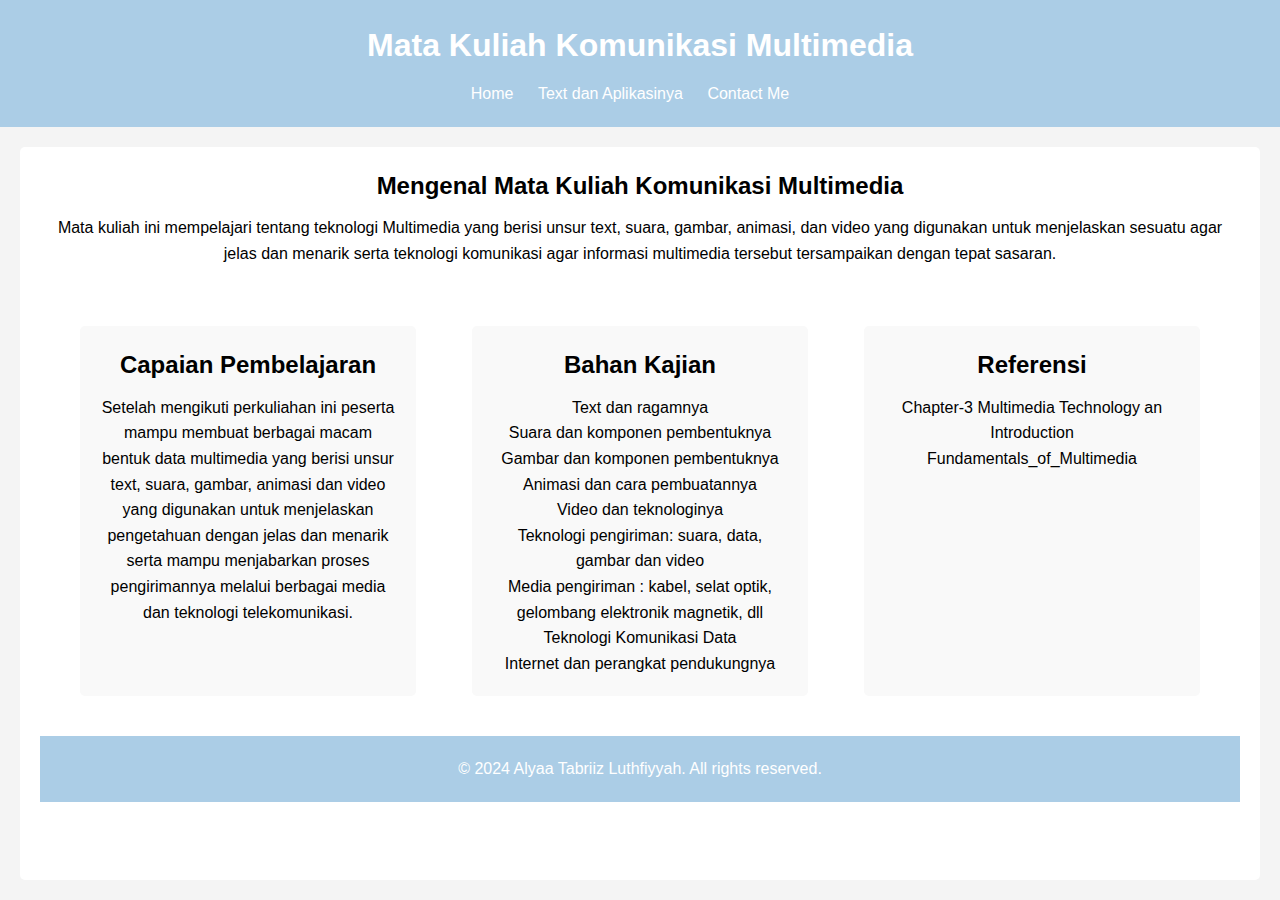
<file: index.html>
<!DOCTYPE html>
<html lang="en">
<head>
    <meta charset="UTF-8">
    <meta name="viewport" content="width=device-width, initial-scale=1.0">
    <title>Home</title>
    <link rel="stylesheet" href="styles.css">
</head>
<body>

<header>
    <h1>Mata Kuliah Komunikasi Multimedia</h1>
    <nav>
        <ul>
            <li><a href="#about">Home</a></li>
            <li><a href="text.html">Text dan Aplikasinya</a></li>
            <li><a href="contact.html">Contact Me</a></li>
        </ul>
    </nav>
</header>

<section id="about">
    <h2>Mengenal Mata Kuliah Komunikasi Multimedia</h2>
    <p>Mata kuliah ini mempelajari tentang teknologi Multimedia yang berisi unsur text, suara, gambar, animasi, dan video yang digunakan untuk menjelaskan sesuatu agar jelas dan menarik serta teknologi komunikasi agar informasi multimedia tersebut tersampaikan dengan tepat sasaran.
    </p>
    </div>
    <section class="featured">
        <div class="featured-item">
            <h2>Capaian Pembelajaran</h2>
            <p>
                Setelah mengikuti perkuliahan ini peserta mampu membuat berbagai macam bentuk data multimedia yang berisi unsur text, suara, gambar, animasi dan video yang digunakan untuk menjelaskan pengetahuan dengan jelas dan menarik serta mampu menjabarkan proses pengirimannya melalui berbagai media dan teknologi telekomunikasi. 
            </p>
        </div>
        <div class="featured-item">
            <h2>Bahan Kajian</h2>
            <p>Text dan ragamnya </p>
            <p>Suara dan komponen pembentuknya</p>
            <p>Gambar dan komponen pembentuknya</p>
            <p>Animasi dan cara pembuatannya</p>
            <p>Video dan teknologinya</p>
            <p>Teknologi pengiriman: suara, data, gambar dan video</p>
            <p>Media pengiriman : kabel, selat optik, gelombang elektronik magnetik, dll</p>
            <p>Teknologi Komunikasi Data</p>
            <p>Internet dan perangkat pendukungnya</p>
        </div>
        <div class="featured-item">
            <h2>Referensi</h2>
            <a href="https://www.academia.edu/28499586/CHAPTER_-3_MULTIMEDIA_TECHNOLOGY_AN_INTRODUCTION" class="a-navbar">Chapter-3 Multimedia Technology an Introduction</a>
            <a href="https://users.dimi.uniud.it/~antonio.dangelo/MMS/materials/Fundamentals_of_Multimedia.pdf" class="a-navbar">Fundamentals_of_Multimedia</a>
        </div>
    </section>
<footer>
    <p>&copy; 2024 Alyaa Tabriiz Luthfiyyah. All rights reserved.</p>
</footer>

</body>
</html>
</file>
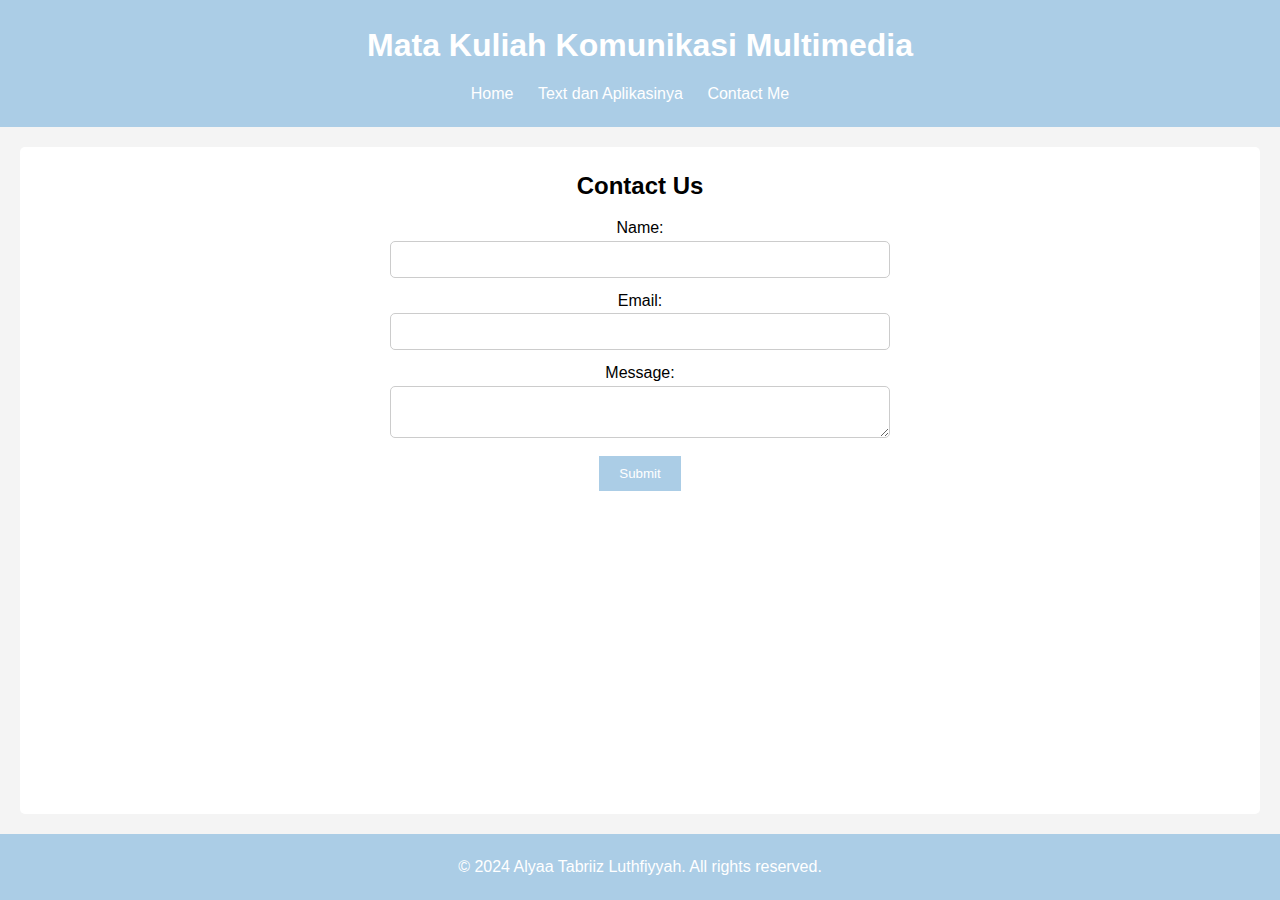
<file: contact.html>
<!DOCTYPE html>
<html lang="en">
<head>
    <meta charset="UTF-8">
    <meta name="viewport" content="width=device-width, initial-scale=1.0">
    <title>Contact Me</title>
    <link rel="stylesheet" href="styles.css">
</head>
<body>

<header>
    <h1>Mata Kuliah Komunikasi Multimedia</h1>
    <nav>
        <ul>
            <li><a href="index.html">Home</a></li>
            <li><a href="text.html">Text dan Aplikasinya</a></li>
            <li><a href="contact.html">Contact Me</a></li>
        </ul>
    </nav>
</header>

</section>
<section id="contact">
    <h2>Contact Us</h2>
    <form action="prosess.php" method="post">
        <label for="name">Name:</label><br>
        <input type="text" id="name" name="name"><br>
        <label for="email">Email:</label><br>
        <input type="email" id="email" name="email"><br>
        <label for="message">Message:</label><br>
        <textarea id="message" name="message"></textarea><br>
        <input type="submit" value="Submit">
    </form>
</section>
</section>

</section>
<footer>
    <p>&copy; 2024 Alyaa Tabriiz Luthfiyyah. All rights reserved.</p>
</footer>

</body>
</html>
</file>
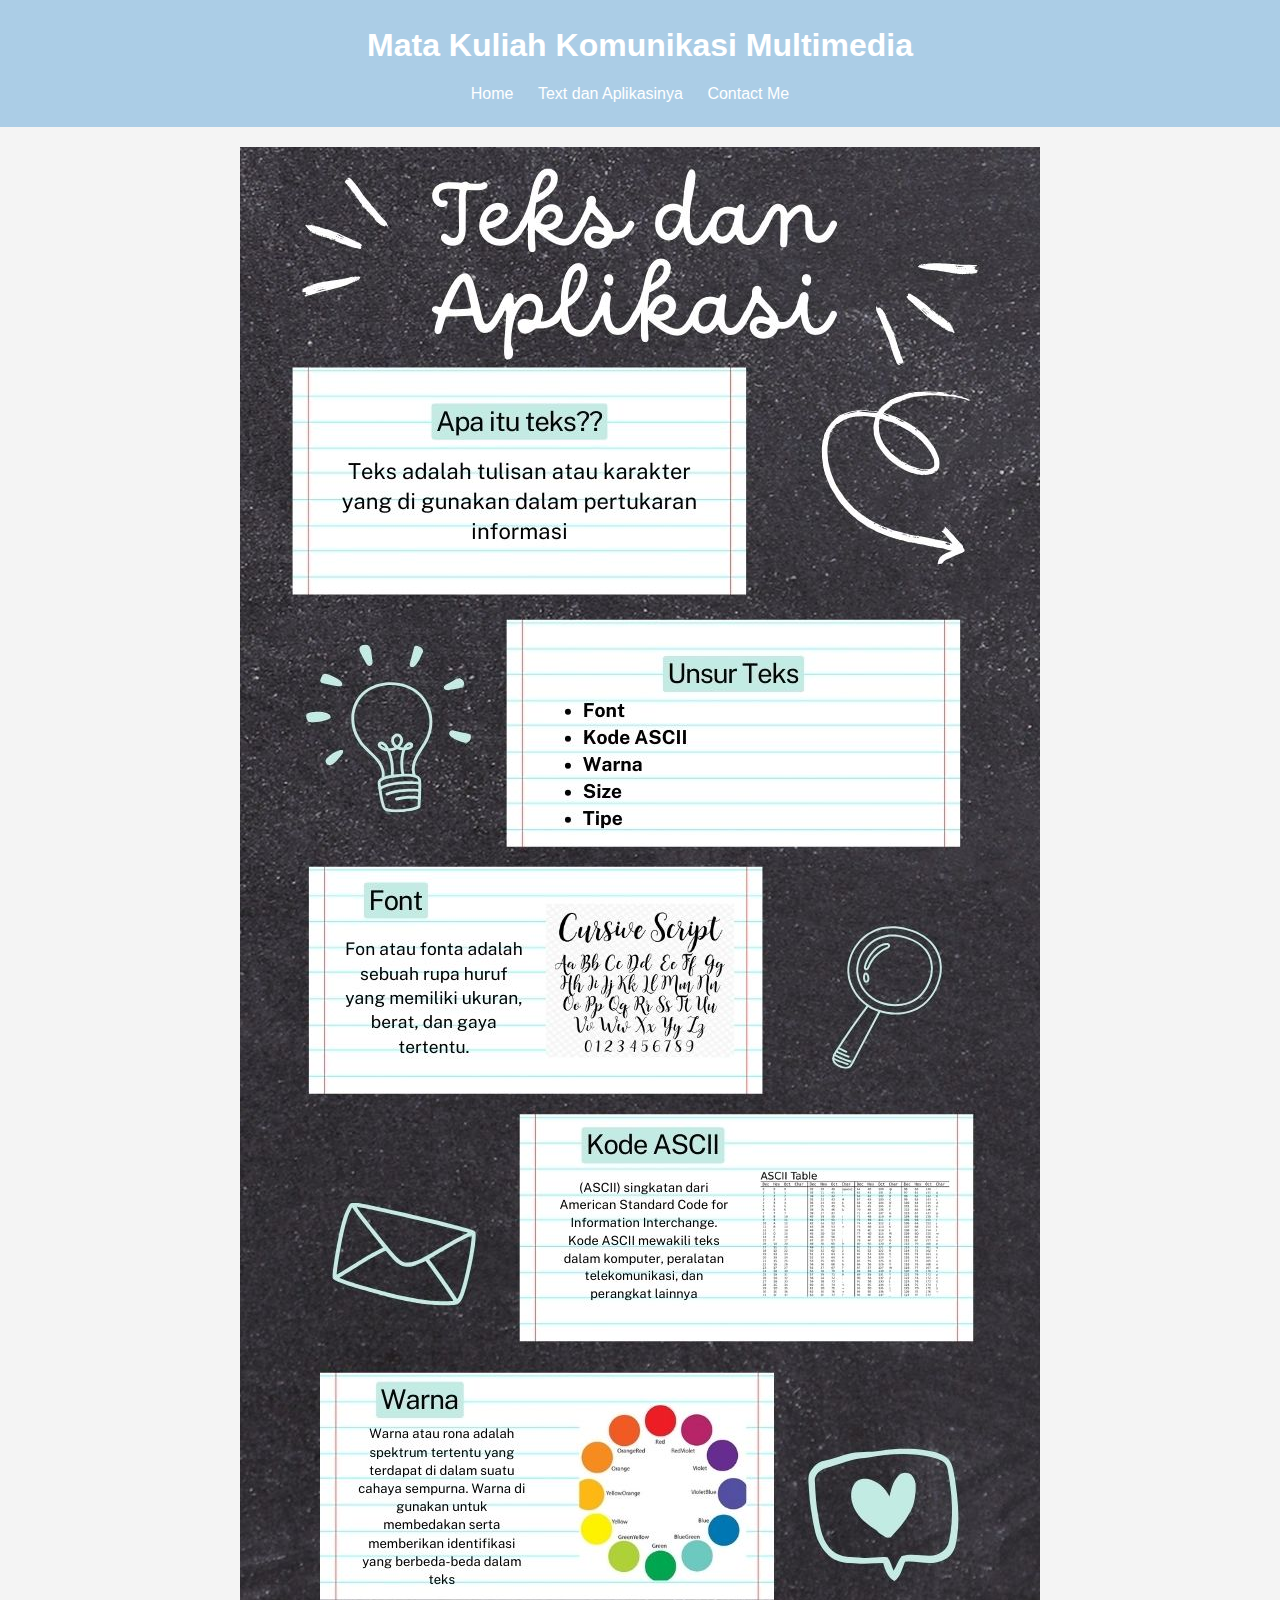
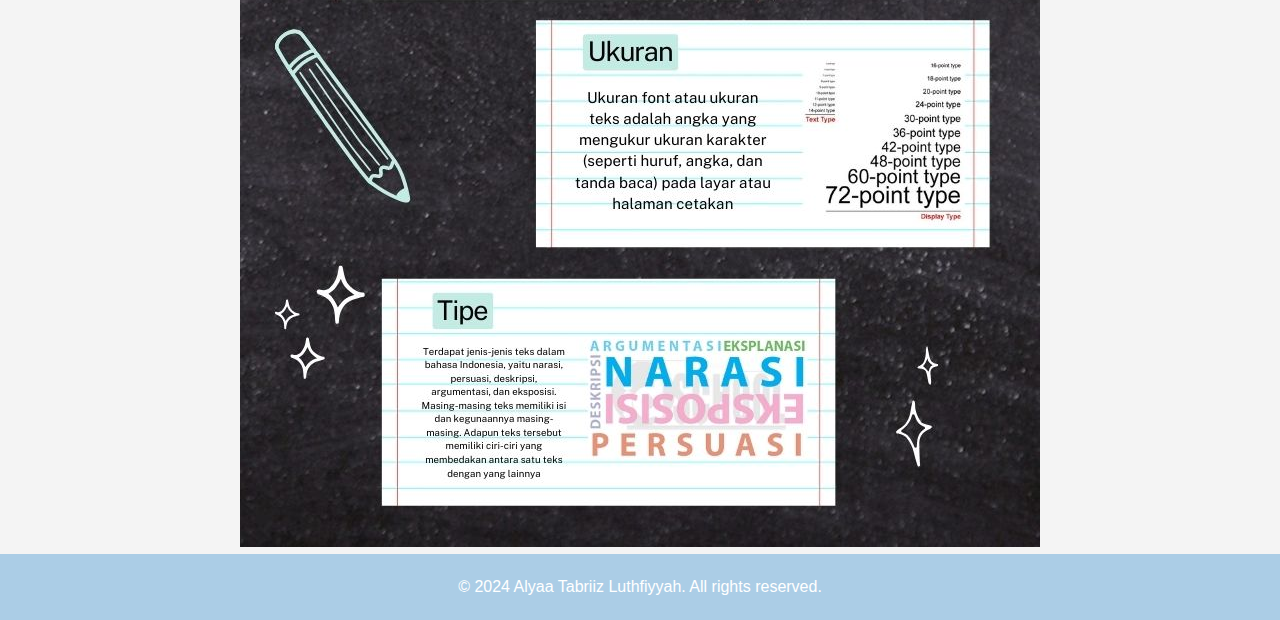
<file: text.html>
<!DOCTYPE html>
<html lang="en">
<head>
    <meta charset="UTF-8">
    <meta name="viewport" content="width=device-width, initial-scale=1.0">
    <title>Home</title>
    <link rel="stylesheet" href="styles.css">
</head>
<body>

<header>
    <h1>Mata Kuliah Komunikasi Multimedia</h1>
    <nav>
        <ul>
            <li><a href="index.html">Home</a></li>
            <li><a href="text.html">Text dan Aplikasinya</a></li>
            <li><a href="contact.html">Contact Me</a></li>
        </ul>
    </nav>
</header>

</section>
    <div class="center-image">
        <img src="Materi.jpg" alt="Placeholder Image">
    </div>
</section>

<footer>
    <p>&copy; 2024 Alyaa Tabriiz Luthfiyyah. All rights reserved.</p>
</footer>

</body>
</html>
</file>
<file: styles.css>
/* Reset CSS */
* {
    margin: 0;
    padding: 0;
    box-sizing: border-box;
}

/* Body Style */
body {
    font-family: Arial, sans-serif;
    line-height: 1.6;
    background-color: #f4f4f4;
    margin: 0;
    padding: 0;
    display: grid;
    grid-template-rows: auto 1fr auto;
    min-height: 100vh;
}

/* Header Style */
header {
    background-color: #abcde6;
    color: #fff;
    padding: 20px;
    text-align: center;
}

header h1 {
    margin-bottom: 10px;
}

header nav ul {
    list-style-type: none;
}

header nav ul li {
    display: inline;
    margin-right: 20px;
}

header nav ul li a {
    color: #fff;
    text-decoration: none;
}

/* Section Style */
section {
    background-color: #fff;
    margin: 20px;
    padding: 20px;
    border-radius: 5px;
    text-align: center; /* Align text and image to center */
}

section h2 {
    margin-bottom: 10px;
}

.center-image {
    text-align: center;
}

.center-image img {
    max-width: 100%;
    height: auto;
    display: inline-block;
    margin-top: 20px; /* Add margin to the top of the image */
}

/* Featured Section Style */
.featured {
    display: flex;
    justify-content: space-between;
    margin-top: 40px;
}

.featured-item {
    flex-basis: 30%; /* Adjust the width of each featured item */
    background-color: #f9f9f9;
    padding: 20px;
    border-radius: 5px;
}
.a-navbar {
    text-decoration: none;
    color: black;
}
.featured-item h2 {
    margin-bottom: 10px;
}

/* Form Style */
form {
    max-width: 500px;
    margin: auto;
}

input[type="text"],
input[type="email"],
textarea {
    width: 100%;
    padding: 10px;
    margin-bottom: 10px;
    border: 1px solid #ccc;
    border-radius: 5px;
}

input[type="submit"] {
    background-color: #abcde6;
    color: #fff;
    border: none;
    padding: 10px 20px;
    cursor: pointer;
}

input[type="submit"]:hover {
    background-color: #c3def1;
}

/* Footer Style */
footer {
    background-color: #abcde6;
    color: #fff;
    text-align: center;
    padding: 20px;
    margin-top: auto;
}

/* Responsive Styles */
@media only screen and (max-width: 600px) {
    header nav ul li {
        display: block;
        margin: 10px 0;
    }
    .featured {
        flex-direction: column;
    }
    .featured-item {
        margin-bottom: 20px;
    }
}
</file>
